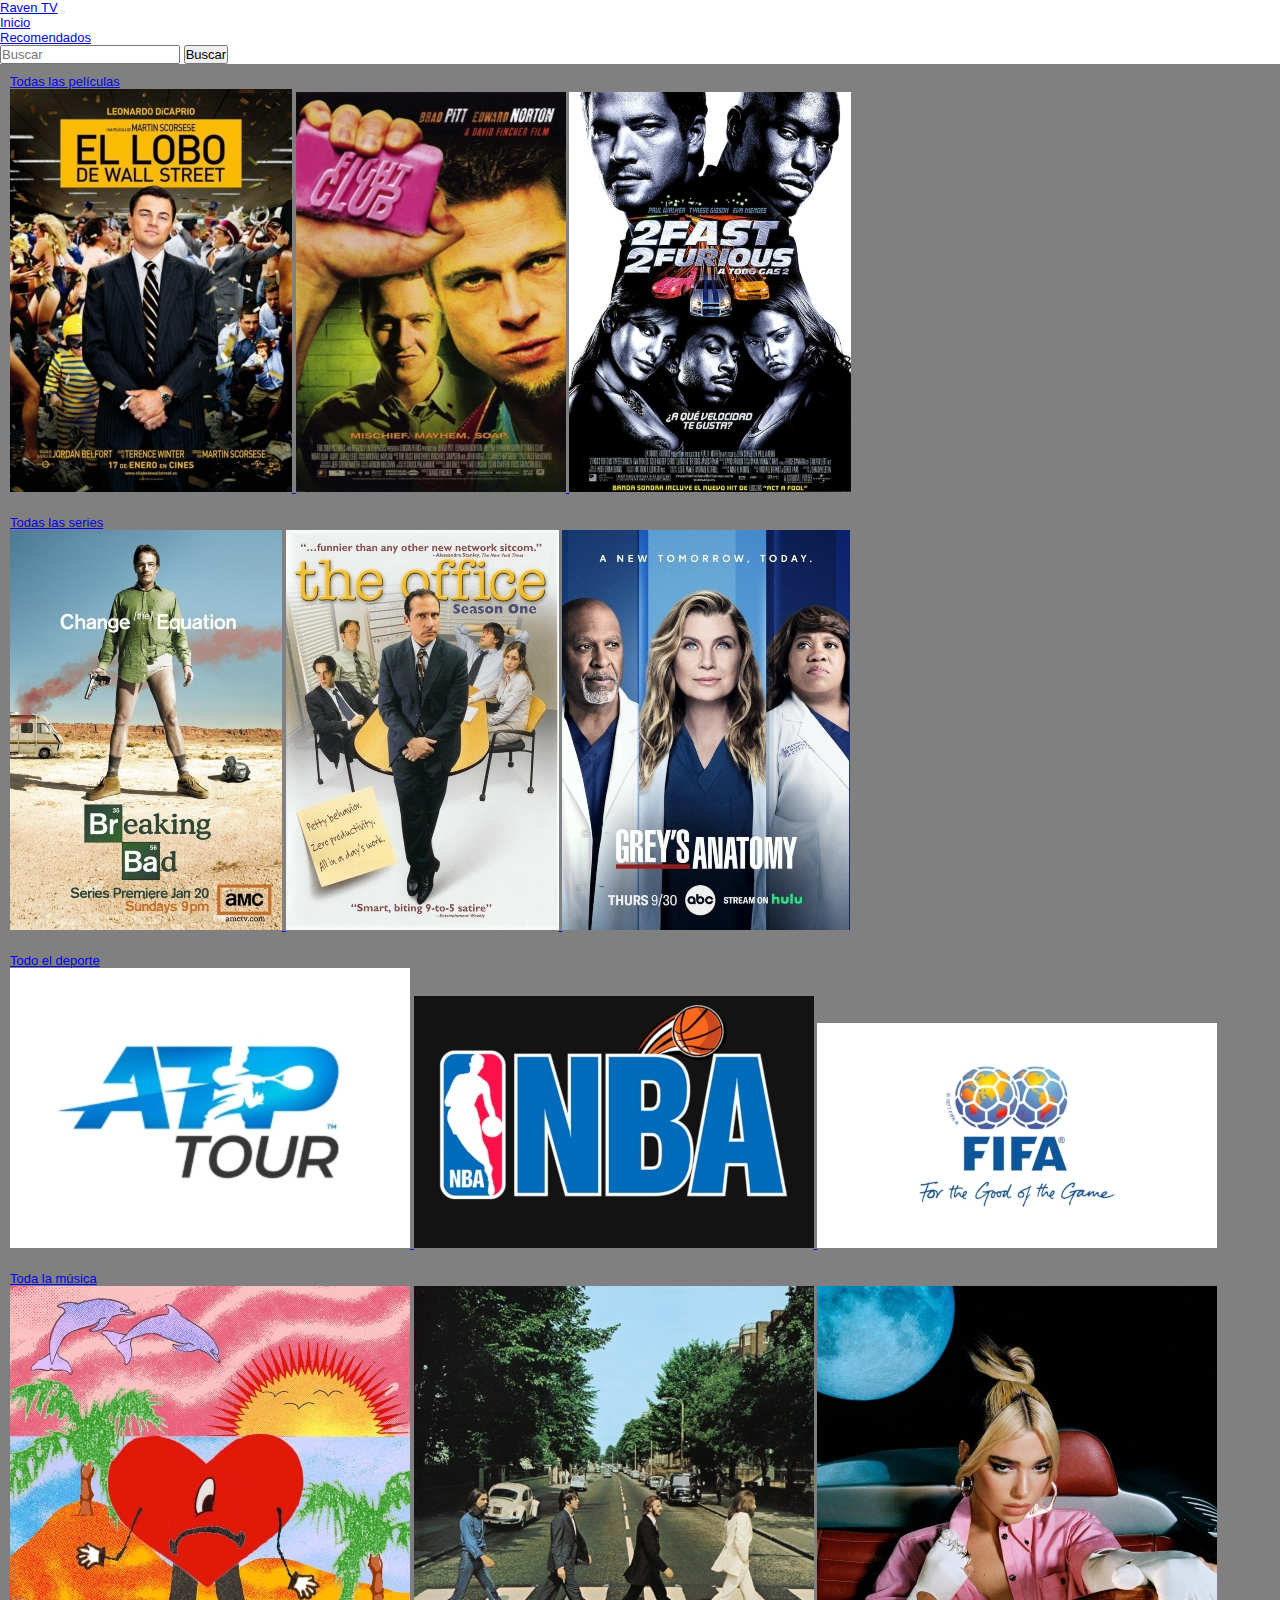
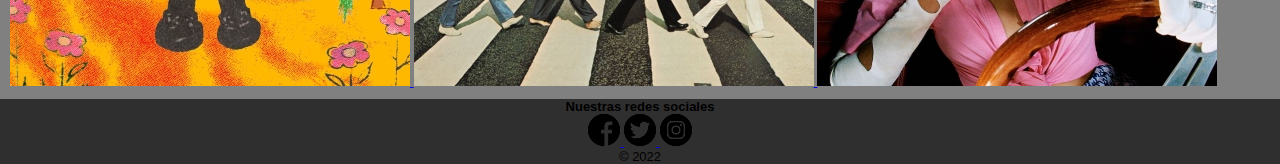
<file: index.html>
<!DOCTYPE html>
<html lang="en">
<head>
    <meta charset="UTF-8">
    <meta http-equiv="X-UA-Compatible" content="IE=edge">
    <meta name="viewport" content="width=device-width, initial-scale=1.0">
    <title>PreEntrega2</title>
    <link rel="stylesheet" href="./css/style.css">
    <!-- CSS only -->
<link href="https://cdn.jsdelivr.net/npm/bootstrap@5.2.1/dist/css/bootstrap.min.css" rel="stylesheet" integrity="sha384-iYQeCzEYFbKjA/T2uDLTpkwGzCiq6soy8tYaI1GyVh/UjpbCx/TYkiZhlZB6+fzT" crossorigin="anonymous">
</head>


<body>
     
    <header>
        <nav class="navbar navbar-dark navbar-expand-lg bg-dark">
            <div class="container-fluid">
              <a class="navbar-brand" href="./index.html">Raven TV</a>
              <button class="navbar-toggler" type="button" data-bs-toggle="collapse" data-bs-target="#navbarSupportedContent" aria-controls="navbarSupportedContent" aria-expanded="false" aria-label="Toggle navigation">
                <span class="navbar-toggler-icon"></span>
              </button>
              <div class="collapse navbar-collapse" id="navbarSupportedContent">
                <ul class="navbar-nav mx-auto mb-2 mb-lg-0">
                  <li class="nav-item">
                    <a class="nav-link active" aria-current="page" href="#">Inicio</a>
                  </li>
                  <li class="nav-item">
                    <a class="nav-link" href="./recomendados.html">Recomendados</a>
                  </li>
                </ul>
                <form class="d-flex" role="search">
                  <input class="form-control me-2" type="search" placeholder="Buscar" aria-label="Search">
                  <button class="btn btn-outline-success" type="submit">Buscar</button>
                </form>
              </div>
            </div>
          </nav>   
    </header>

    <section id="section">
        <a class="btn btn-dark" href="./recomendados.html" role="button">Todas las películas</a>
      <div class="peliculas">
          <a href="./recomendados.html">
              <img src="img/El_lobo_de_Wall_Street-333927390-large.jpg" alt="peliculas">
          </a>
          <a href="./recomendados.html">
              <img src="./img/Fight-Club-poster-www.culturageek.com_.ar_.jpg" alt="peliculas">
          </a>
          <a href="./recomendados.html">
              <img src="./img/20073083.jpg" alt="peliculas">
          </a>
      </div>

  </section>

  <section id="section">
    <a class="btn btn-dark" href="./recomendados.html" role="button">Todas las series</a>
      <div class="series">
          <a href="./recomendados.html">
              <img src="./img/Breaking_Bad_Serie_de_TV-504442815-large.jpg" alt="series">
          </a>
          <a href="./recomendados.html">
              <img src="./img/The_Office_Serie_de_TV-210023284-large.jpg" alt="series">
          </a>
          <a href="./recomendados.html">
              <img src="./img/greys portada.jpg" alt="series">
          </a>
      </div>
     
  </section>

  <section id="section">
    <a class="btn btn-dark" href="./recomendados.html" role="button">Todo el deporte</a>
      <div class="deportes">
          <a href="./recomendados.html">
              <img src="./img/atp_logo_tour.jpg" alt="deportes">
          </a>
          <a href="./recomendados.html">
              <img src="./img/NBA-logo-baloncesto-historia-deporte-estados-unidos.jpg" alt="deportes">
          </a>
          <a href="./recomendados.html">    
              <img src="./img/fifa logo.jpg" alt="deportes">
          </a>
      </div>

  </section>

  <section id="section">
    <a class="btn btn-dark" href="./recomendados.html" role="button">Toda la música</a>
      <div class="musica">
          <a href="./recomendados.html">
              <img src="./img/unveranosinti.jpg" alt="musica">
          </a>
          <a href="./recomendados.html">
              <img src="./img/abbey road.jpg" alt="musica">
          </a>
          <a href="./recomendados.html">
              <img src="./img/future-nostalgia-1.jpg" alt="musica">
          </a>

      </div>
  </section>
    
  <footer id="footer">
    <h2>Nuestras redes sociales</h2>
    <div class="redes">
        <a href="https://www.facebook.com/" target="_blank">
            <img src="./img/facebook.png" alt="Icon Facebook">
        </a>
        <a href="https://www.instagram.com/" target="_blank">
            <img src="./img/gorjeo.png" alt="Icon Twitter">
        </a>
        <a href="https://twitter.com/" target="_blank">
            <img src="./img/instagram.png" alt="Icon Instagram">
        </a>
    </div>
    <div>
        <p>&copy; 2022</p>            
    </div>
</footer>
    <!-- JavaScript Bundle with Popper -->
    <script src="https://cdn.jsdelivr.net/npm/bootstrap@5.2.1/dist/js/bootstrap.bundle.min.js" integrity="sha384-u1OknCvxWvY5kfmNBILK2hRnQC3Pr17a+RTT6rIHI7NnikvbZlHgTPOOmMi466C8" crossorigin="anonymous"></script>    
</body>
</html>
</file>
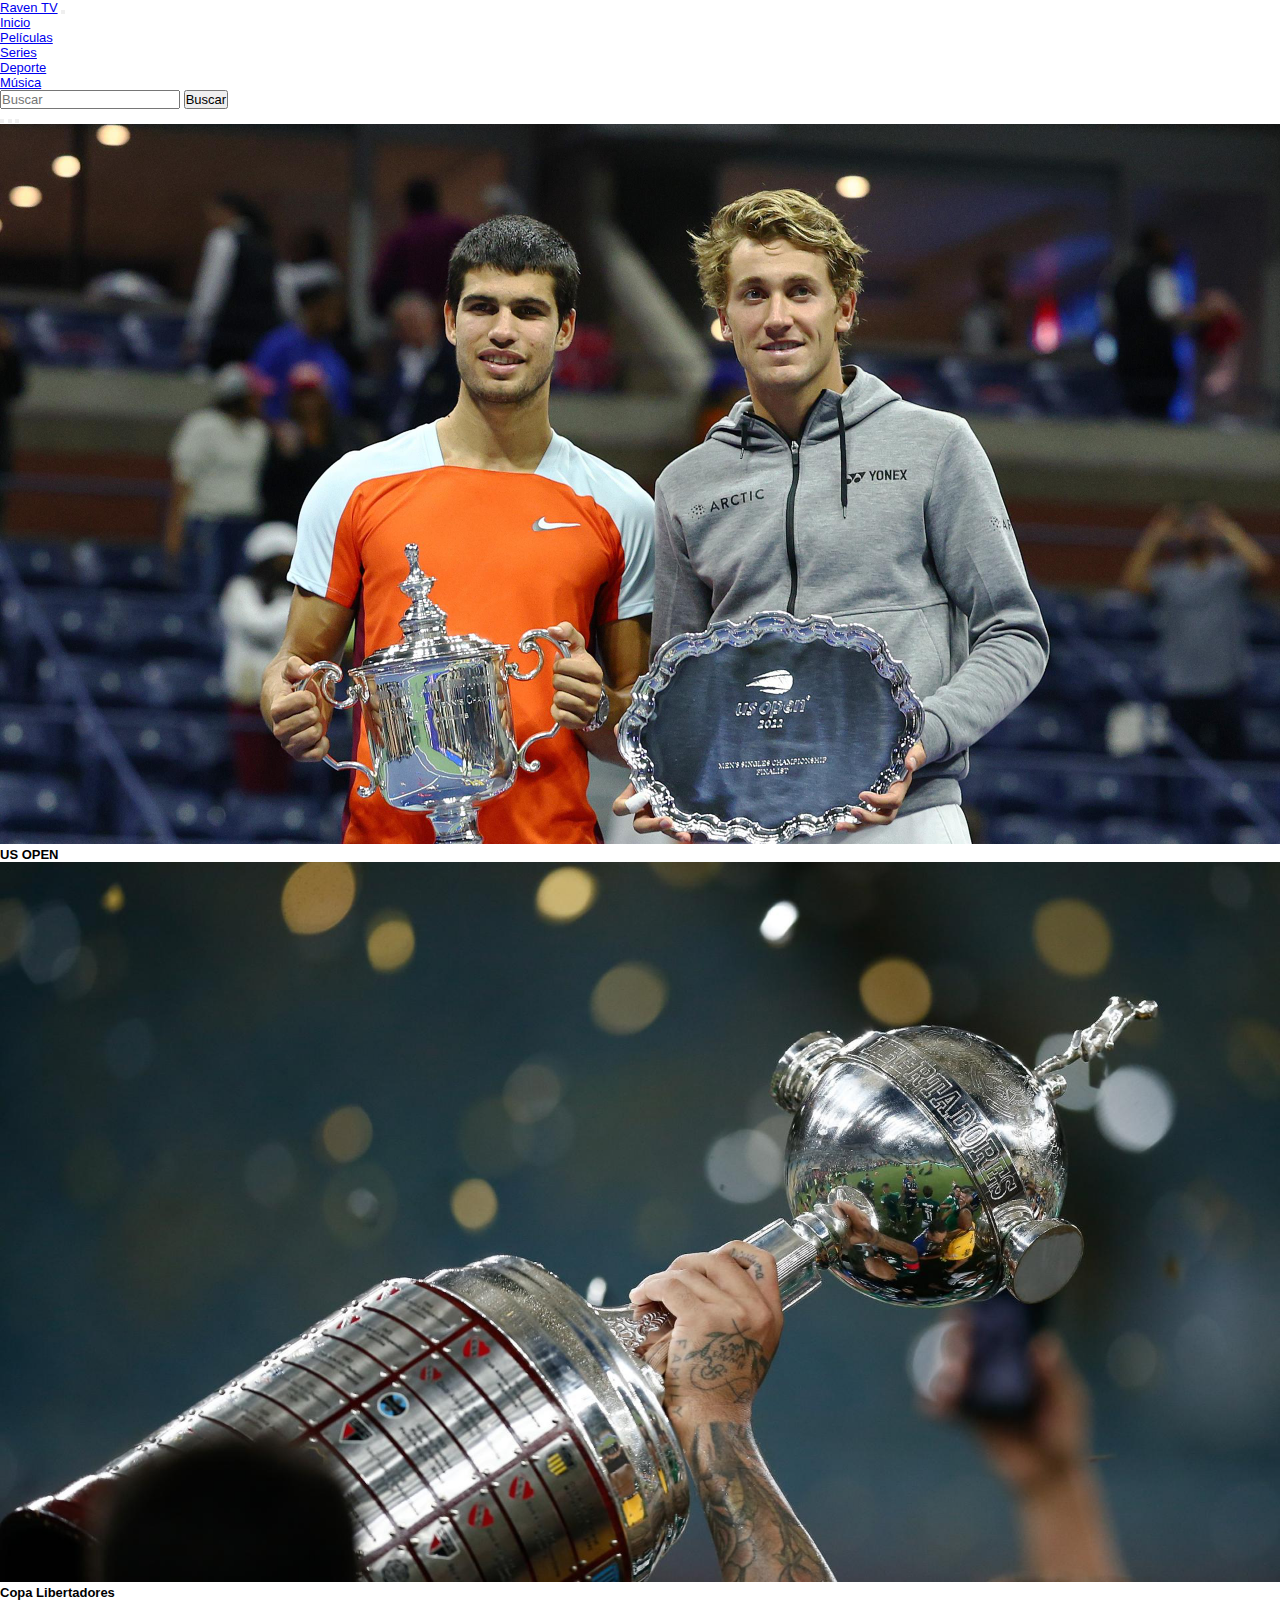
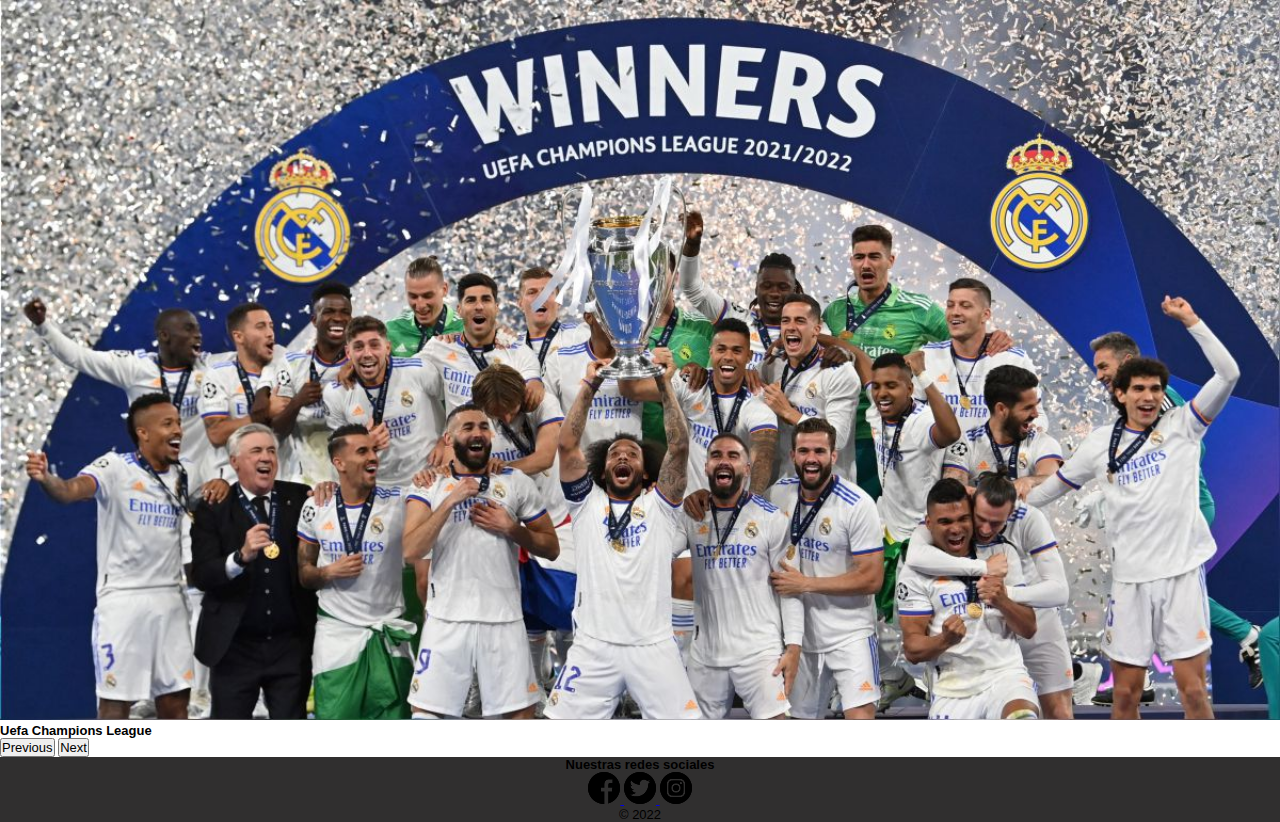
<file: pages/deporte.html>
<!DOCTYPE html>
<html lang="en">
<head>
    <meta charset="UTF-8">
    <meta http-equiv="X-UA-Compatible" content="IE=edge">
    <meta name="viewport" content="width=device-width, initial-scale=1.0">
    <title>peliculas</title>
    <link rel="stylesheet" href="../css/style.css">
    <link href="https://cdn.jsdelivr.net/npm/bootstrap@5.2.1/dist/css/bootstrap.min.css" rel="stylesheet" integrity="sha384-iYQeCzEYFbKjA/T2uDLTpkwGzCiq6soy8tYaI1GyVh/UjpbCx/TYkiZhlZB6+fzT" crossorigin="anonymous">
</head>
<body>

    <header>
        <nav class="navbar navbar-dark navbar-expand-lg bg-dark">
            <div class="container-fluid">
              <a class="navbar-brand" href="../index.html">Raven TV</a>
              <button class="navbar-toggler" type="button" data-bs-toggle="collapse" data-bs-target="#navbarSupportedContent" aria-controls="navbarSupportedContent" aria-expanded="false" aria-label="Toggle navigation">
                <span class="navbar-toggler-icon"></span>
              </button>
              <div class="collapse navbar-collapse" id="navbarSupportedContent">
                <ul class="navbar-nav mx-auto mb-2 mb-lg-0">
                    <li class="nav-item">
                        <a class="nav-link active" aria-current="page" href="../index.html">Inicio</a>
                      </li>
                      <li class="nav-item">
                        <a class="nav-link" href="./peliculas.html">Películas</a>
                      </li>
                      <li class="nav-item">
                        <a class="nav-link" href="./series.html">Series</a>
                      </li>
                      <li class="nav-item">
                        <a class="nav-link" href="./deporte.html".>Deporte</a>
                        <li class="nav-item">
                            <a class="nav-link" href="./musica.html">Música</a>
                          </li> 
                      </li>
                </ul>
                <form class="d-flex" role="search">
                  <input class="form-control me-2" type="search" placeholder="Buscar" aria-label="Search">
                  <button class="btn btn-outline-success" type="submit">Buscar</button>
                </form>
              </div>
            </div>
          </nav>   
    </header>
    <div id="carouselExampleCaptions" class="carousel slide" data-bs-ride="false">
        <div class="carousel-indicators">
          <button type="button" data-bs-target="#carouselExampleCaptions" data-bs-slide-to="0" class="active" aria-current="true" aria-label="Slide 1"></button>
          <button type="button" data-bs-target="#carouselExampleCaptions" data-bs-slide-to="1" aria-label="Slide 2"></button>
          <button type="button" data-bs-target="#carouselExampleCaptions" data-bs-slide-to="2" aria-label="Slide 3"></button>
        </div>
        <div class="carousel-inner">
          <div class="carousel-item active">
            <img src="../img/paginas/3452277-70430708-2560-1440.jpg" class="d-block w-100" alt="...">
            <div class="carousel-caption d-none d-md-block">
              <h5>US OPEN</h5>
              <p></p>
            </div>
          </div>
          <div class="carousel-item">
            <img src="../img/paginas/copa_libertadores_0.jpg" class="d-block w-100" alt="...">
            <div class="carousel-caption d-none d-md-block">
              <h5>Copa Libertadores</h5>
              <p></p>
            </div>
          </div>
          <div class="carousel-item">
            <img src="../img/CHAMPIONSREAL.jpg" class="d-block w-100" alt="...">
            <div class="carousel-caption d-none d-md-block">
              <h5>Uefa Champions League</h5>
              <p></p>
            </div>
          </div>
        </div>
        <button class="carousel-control-prev" type="button" data-bs-target="#carouselExampleCaptions" data-bs-slide="prev">
          <span class="carousel-control-prev-icon" aria-hidden="true"></span>
          <span class="visually-hidden">Previous</span>
        </button>
        <button class="carousel-control-next" type="button" data-bs-target="#carouselExampleCaptions" data-bs-slide="next">
          <span class="carousel-control-next-icon" aria-hidden="true"></span>
          <span class="visually-hidden">Next</span>
        </button>
      </div>


    <footer id="footer">
        <h2>Nuestras redes sociales</h2>
        <div class="redes">
            <a href="https://www.facebook.com/" target="_blank">
                <img src="../img/facebook.png" alt="Icon Facebook">
            </a>
            <a href="https://www.instagram.com/" target="_blank">
                <img src="../img/gorjeo.png" alt="Icon Twitter">
            </a>
            <a href="https://twitter.com/" target="_blank">
                <img src="../img/instagram.png" alt="Icon Instagram">
            </a>
        </div>
        <div>
            <p>&copy; 2022</p>            
        </div>
    </footer>
   <!-- JavaScript Bundle with Popper -->
   <script src="https://cdn.jsdelivr.net/npm/bootstrap@5.2.1/dist/js/bootstrap.bundle.min.js" integrity="sha384-u1OknCvxWvY5kfmNBILK2hRnQC3Pr17a+RTT6rIHI7NnikvbZlHgTPOOmMi466C8" crossorigin="anonymous"></script>         





    
    
</body>
</html>
</file>
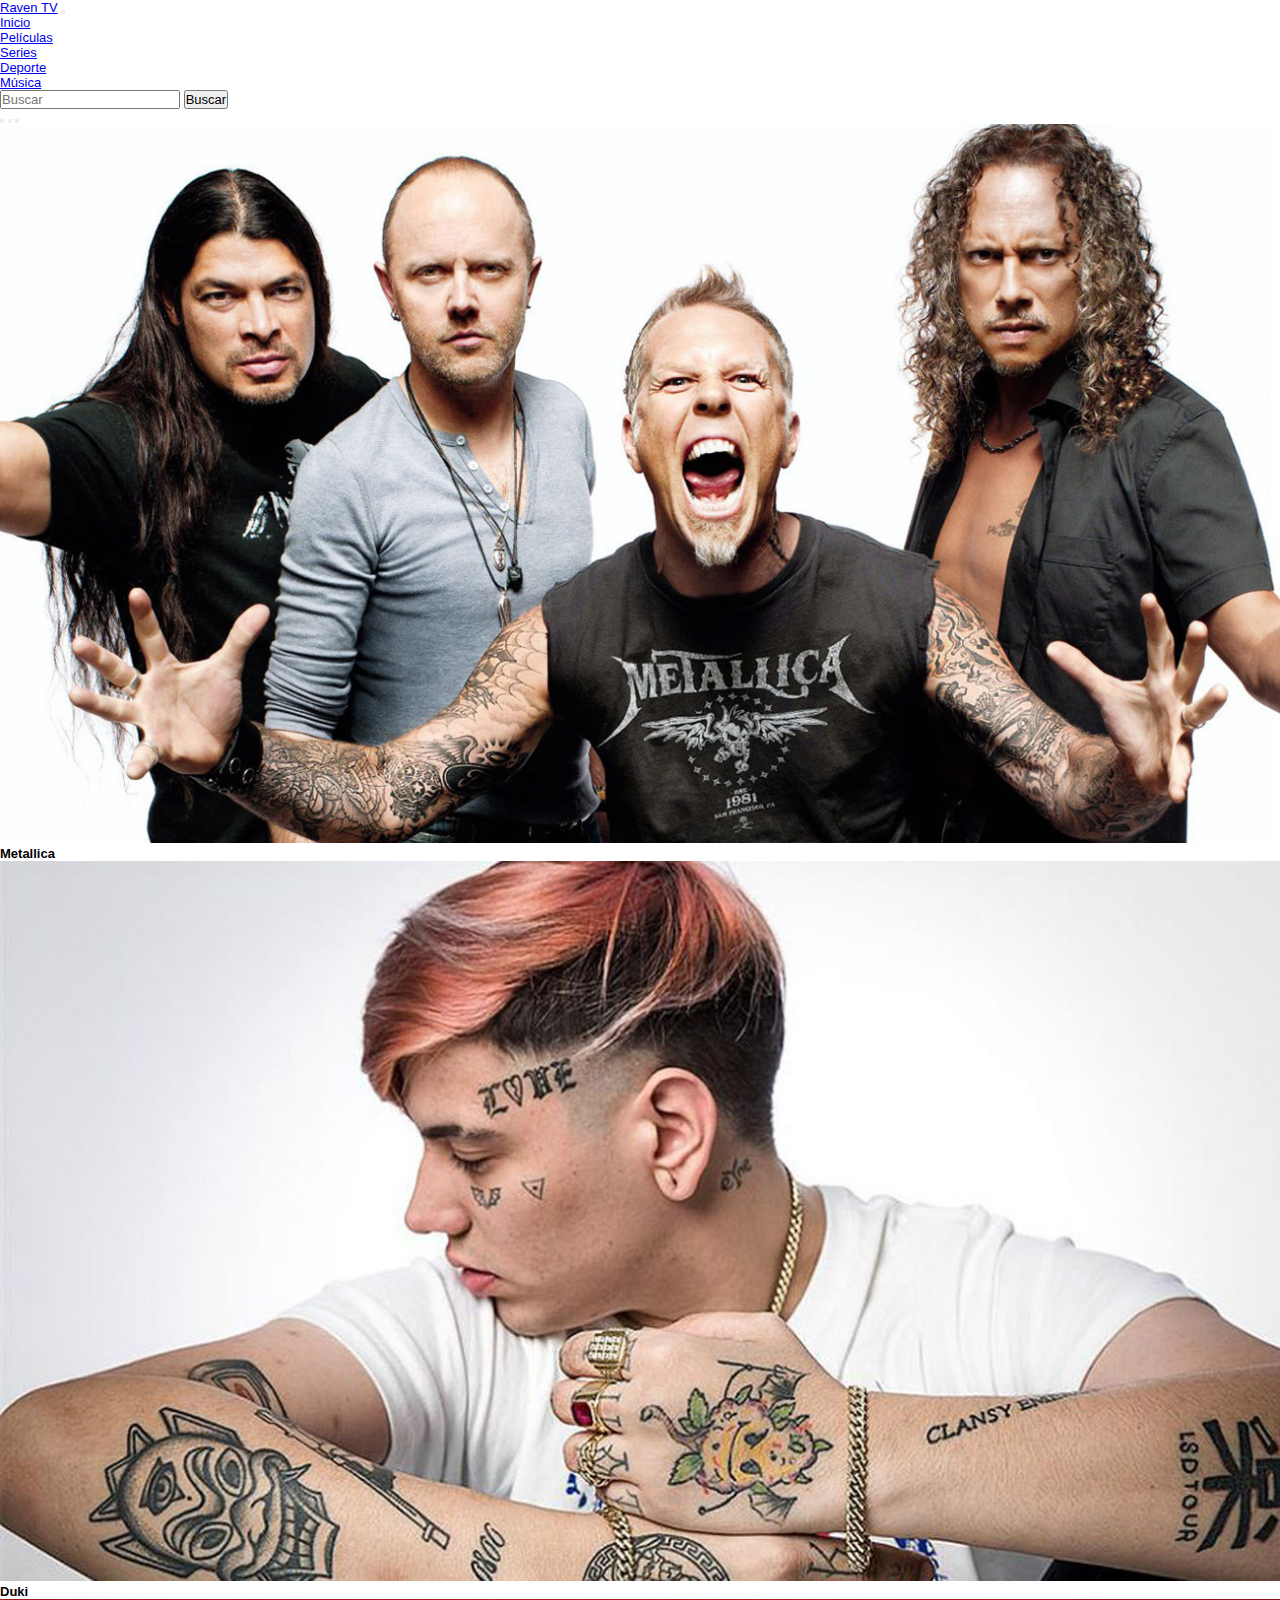
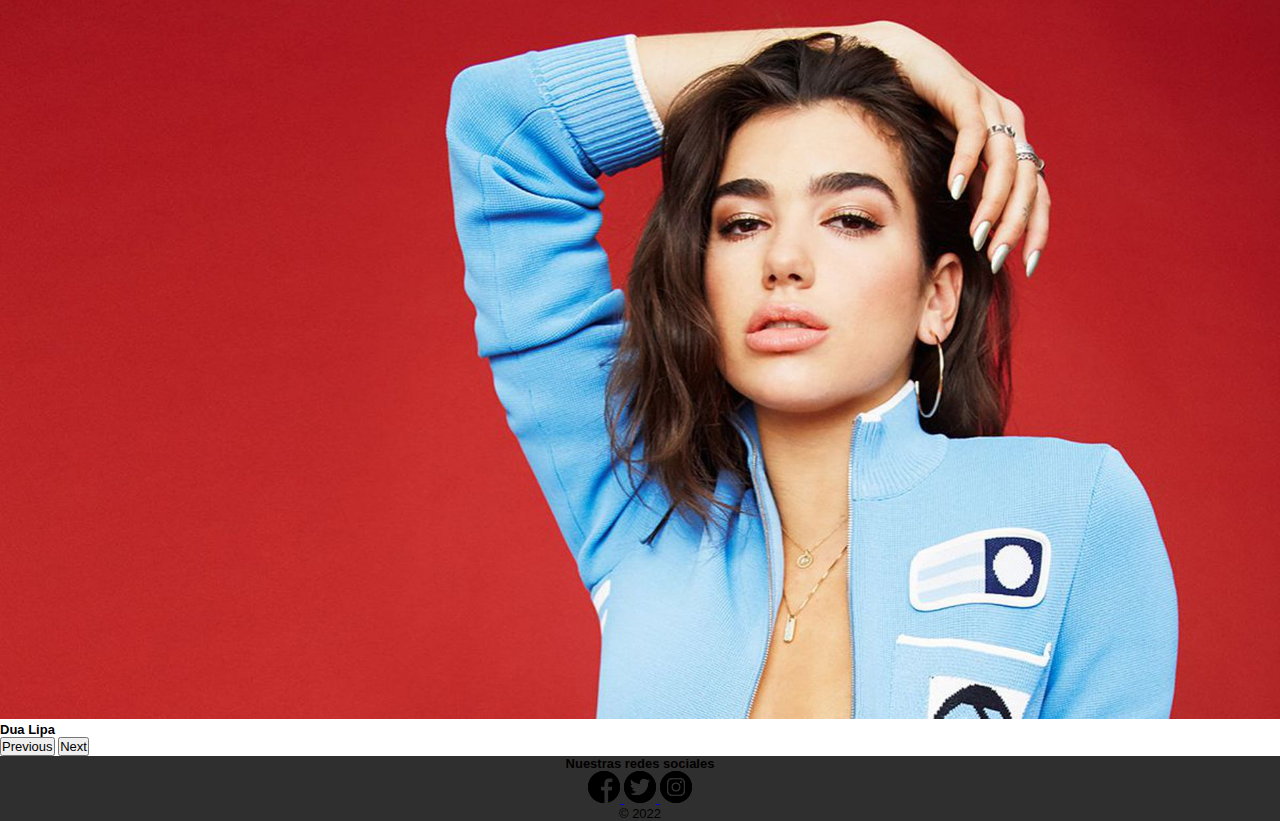
<file: pages/musica.html>
<!DOCTYPE html>
<html lang="en">
<head>
    <meta charset="UTF-8">
    <meta http-equiv="X-UA-Compatible" content="IE=edge">
    <meta name="viewport" content="width=device-width, initial-scale=1.0">
    <title>peliculas</title>
    <link rel="stylesheet" href="../css/style.css">
    <link href="https://cdn.jsdelivr.net/npm/bootstrap@5.2.1/dist/css/bootstrap.min.css" rel="stylesheet" integrity="sha384-iYQeCzEYFbKjA/T2uDLTpkwGzCiq6soy8tYaI1GyVh/UjpbCx/TYkiZhlZB6+fzT" crossorigin="anonymous">
</head>
<body>

    <header>
        <nav class="navbar navbar-dark navbar-expand-lg bg-dark">
            <div class="container-fluid">
              <a class="navbar-brand" href="../index.html">Raven TV</a>
              <button class="navbar-toggler" type="button" data-bs-toggle="collapse" data-bs-target="#navbarSupportedContent" aria-controls="navbarSupportedContent" aria-expanded="false" aria-label="Toggle navigation">
                <span class="navbar-toggler-icon"></span>
              </button>
              <div class="collapse navbar-collapse" id="navbarSupportedContent">
                <ul class="navbar-nav mx-auto mb-2 mb-lg-0">
                    <li class="nav-item">
                        <a class="nav-link active" aria-current="page" href="../index.html">Inicio</a>
                      </li>
                      <li class="nav-item">
                        <a class="nav-link" href="./peliculas.html">Películas</a>
                      </li>
                      <li class="nav-item">
                        <a class="nav-link" href="./series.html">Series</a>
                      </li>
                      <li class="nav-item">
                        <a class="nav-link" href="./deporte.html".>Deporte</a>
                        <li class="nav-item">
                            <a class="nav-link" href="./musica.html">Música</a>
                          </li> 
                      </li>
                </ul>
                <form class="d-flex" role="search">
                  <input class="form-control me-2" type="search" placeholder="Buscar" aria-label="Search">
                  <button class="btn btn-outline-success" type="submit">Buscar</button>
                </form>
              </div>
            </div>
          </nav>   
    </header>
    <div id="carouselExampleCaptions" class="carousel slide" data-bs-ride="false">
        <div class="carousel-indicators">
          <button type="button" data-bs-target="#carouselExampleCaptions" data-bs-slide-to="0" class="active" aria-current="true" aria-label="Slide 1"></button>
          <button type="button" data-bs-target="#carouselExampleCaptions" data-bs-slide-to="1" aria-label="Slide 2"></button>
          <button type="button" data-bs-target="#carouselExampleCaptions" data-bs-slide-to="2" aria-label="Slide 3"></button>
        </div>
        <div class="carousel-inner">
          <div class="carousel-item active">
            <img src="../img/paginas/TALLICA.jpeg" class="d-block w-100" alt="...">
            <div class="carousel-caption d-none d-md-block">
              <h5>Metallica</h5>
              <p></p>
            </div>
          </div>
          <div class="carousel-item">
            <img src="../img/paginas/Duki.jpg" class="d-block w-100" alt="...">
            <div class="carousel-caption d-none d-md-block">
              <h5>Duki</h5>
              <p></p>
            </div>
          </div>
          <div class="carousel-item">
            <img src="../img/paginas/DUALIPA.jpg" class="d-block w-100" alt="...">
            <div class="carousel-caption d-none d-md-block">
              <h5>Dua Lipa</h5>
              <p></p>
            </div>
          </div>
        </div>
        <button class="carousel-control-prev" type="button" data-bs-target="#carouselExampleCaptions" data-bs-slide="prev">
          <span class="carousel-control-prev-icon" aria-hidden="true"></span>
          <span class="visually-hidden">Previous</span>
        </button>
        <button class="carousel-control-next" type="button" data-bs-target="#carouselExampleCaptions" data-bs-slide="next">
          <span class="carousel-control-next-icon" aria-hidden="true"></span>
          <span class="visually-hidden">Next</span>
        </button>
      </div>


    <footer id="footer">
        <h2>Nuestras redes sociales</h2>
        <div class="redes">
            <a href="https://www.facebook.com/" target="_blank">
                <img src="../img/facebook.png" alt="Icon Facebook">
            </a>
            <a href="https://www.instagram.com/" target="_blank">
                <img src="../img/gorjeo.png" alt="Icon Twitter">
            </a>
            <a href="https://twitter.com/" target="_blank">
                <img src="../img/instagram.png" alt="Icon Instagram">
            </a>
        </div>
        <div>
            <p>&copy; 2022</p>            
        </div>
    </footer>
   <!-- JavaScript Bundle with Popper -->
   <script src="https://cdn.jsdelivr.net/npm/bootstrap@5.2.1/dist/js/bootstrap.bundle.min.js" integrity="sha384-u1OknCvxWvY5kfmNBILK2hRnQC3Pr17a+RTT6rIHI7NnikvbZlHgTPOOmMi466C8" crossorigin="anonymous"></script>         





    
    
</body>
</html>
</file>
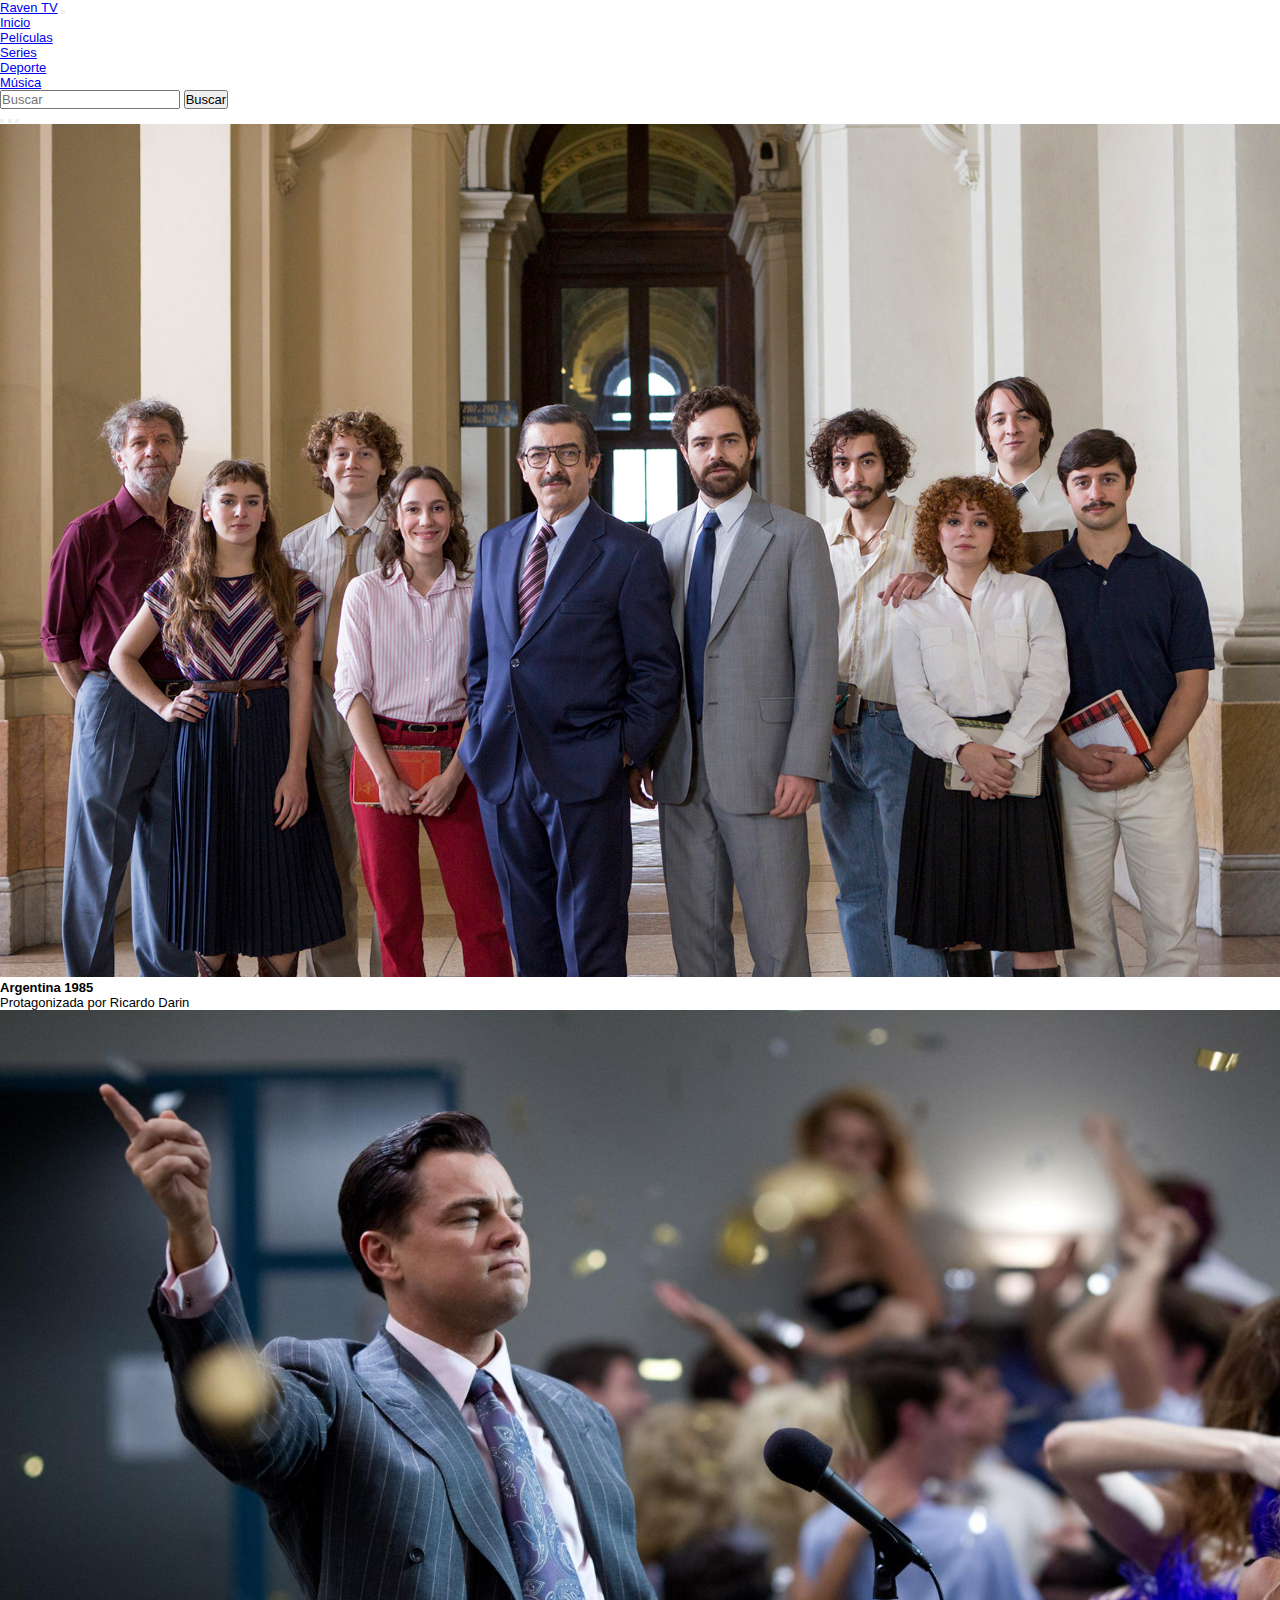
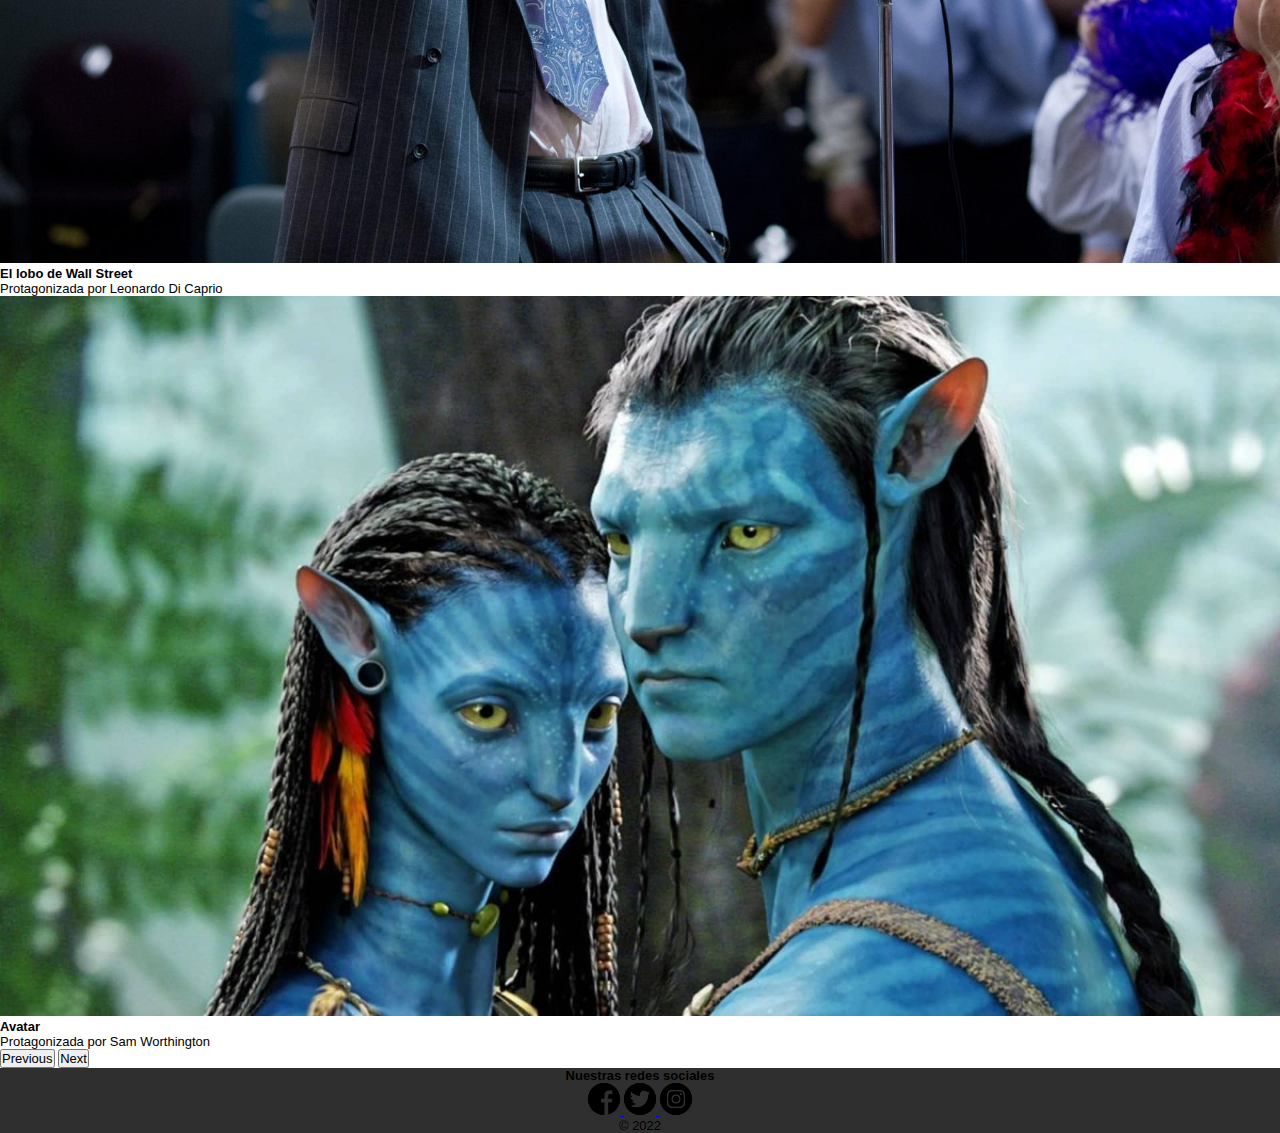
<file: pages/peliculas.html>
<!DOCTYPE html>
<html lang="en">
<head>
    <meta charset="UTF-8">
    <meta http-equiv="X-UA-Compatible" content="IE=edge">
    <meta name="viewport" content="width=device-width, initial-scale=1.0">
    <title>peliculas</title>
    <link rel="stylesheet" href="../css/style.css">
    <link href="https://cdn.jsdelivr.net/npm/bootstrap@5.2.1/dist/css/bootstrap.min.css" rel="stylesheet" integrity="sha384-iYQeCzEYFbKjA/T2uDLTpkwGzCiq6soy8tYaI1GyVh/UjpbCx/TYkiZhlZB6+fzT" crossorigin="anonymous">
</head>
<body>

    <header>
        <nav class="navbar navbar-dark navbar-expand-lg bg-dark">
            <div class="container-fluid">
              <a class="navbar-brand" href="../index.html">Raven TV</a>
              <button class="navbar-toggler" type="button" data-bs-toggle="collapse" data-bs-target="#navbarSupportedContent" aria-controls="navbarSupportedContent" aria-expanded="false" aria-label="Toggle navigation">
                <span class="navbar-toggler-icon"></span>
              </button>
              <div class="collapse navbar-collapse" id="navbarSupportedContent">
                <ul class="navbar-nav mx-auto mb-2 mb-lg-0">
                    <li class="nav-item">
                        <a class="nav-link active" aria-current="page" href="../index.html">Inicio</a>
                      </li>
                      <li class="nav-item">
                        <a class="nav-link" href="./peliculas.html">Películas</a>
                      </li>
                      <li class="nav-item">
                        <a class="nav-link" href="./series.html">Series</a>
                      </li>
                      <li class="nav-item">
                        <a class="nav-link" href="./deporte.html".>Deporte</a>
                        <li class="nav-item">
                            <a class="nav-link" href="./musica.html">Música</a>
                          </li> 
                      </li>
                </ul>
                <form class="d-flex" role="search">
                  <input class="form-control me-2" type="search" placeholder="Buscar" aria-label="Search">
                  <button class="btn btn-outline-success" type="submit">Buscar</button>
                </form>
              </div>
            </div>
          </nav>   
    </header>  
    <div id="carouselExampleCaptions" class="carousel slide" data-bs-ride="false">
        <div class="carousel-indicators">
          <button type="button" data-bs-target="#carouselExampleCaptions" data-bs-slide-to="0" class="active" aria-current="true" aria-label="Slide 1"></button>
          <button type="button" data-bs-target="#carouselExampleCaptions" data-bs-slide-to="1" aria-label="Slide 2"></button>
          <button type="button" data-bs-target="#carouselExampleCaptions" data-bs-slide-to="2" aria-label="Slide 3"></button>
        </div>
        <div class="carousel-inner">
          <div class="carousel-item active">
            <img src="../img/paginas/ARGENTINA1985.jpg" class="d-block w-100" alt="...">
            <div class="carousel-caption d-none d-md-block">
              <h5>Argentina 1985</h5>
              <p>Protagonizada por Ricardo Darin</p>
            </div>
          </div>
          <div class="carousel-item">
            <img src="../img/paginas/El_lobo_de_Wall_Street-748663179-large.jpg" class="d-block w-100" alt="...">
            <div class="carousel-caption d-none d-md-block">
              <h5>El lobo de Wall Street</h5>
              <p>Protagonizada por Leonardo Di Caprio</p>
            </div>
          </div>
          <div class="carousel-item">
            <img src="../img/paginas/Avatar-1.jpg" class="d-block w-100" alt="...">
            <div class="carousel-caption d-none d-md-block">
              <h5>Avatar</h5>
              <p>Protagonizada por Sam Worthington</p>
            </div>
          </div>
        </div>
        <button class="carousel-control-prev" type="button" data-bs-target="#carouselExampleCaptions" data-bs-slide="prev">
          <span class="carousel-control-prev-icon" aria-hidden="true"></span>
          <span class="visually-hidden">Previous</span>
        </button>
        <button class="carousel-control-next" type="button" data-bs-target="#carouselExampleCaptions" data-bs-slide="next">
          <span class="carousel-control-next-icon" aria-hidden="true"></span>
          <span class="visually-hidden">Next</span>
        </button>
      </div>


    <footer id="footer">
        <h2>Nuestras redes sociales</h2>
        <div class="redes">
            <a href="https://www.facebook.com/" target="_blank">
                <img src="../img/facebook.png" alt="Icon Facebook">
            </a>
            <a href="https://www.instagram.com/" target="_blank">
                <img src="../img/gorjeo.png" alt="Icon Twitter">
            </a>
            <a href="https://twitter.com/" target="_blank">
                <img src="../img/instagram.png" alt="Icon Instagram">
            </a>
        </div>
        <div>
            <p>&copy; 2022</p>            
        </div>
    </footer>
   <!-- JavaScript Bundle with Popper -->
   <script src="https://cdn.jsdelivr.net/npm/bootstrap@5.2.1/dist/js/bootstrap.bundle.min.js" integrity="sha384-u1OknCvxWvY5kfmNBILK2hRnQC3Pr17a+RTT6rIHI7NnikvbZlHgTPOOmMi466C8" crossorigin="anonymous"></script>       





    
    
</body>
</html>
</file>
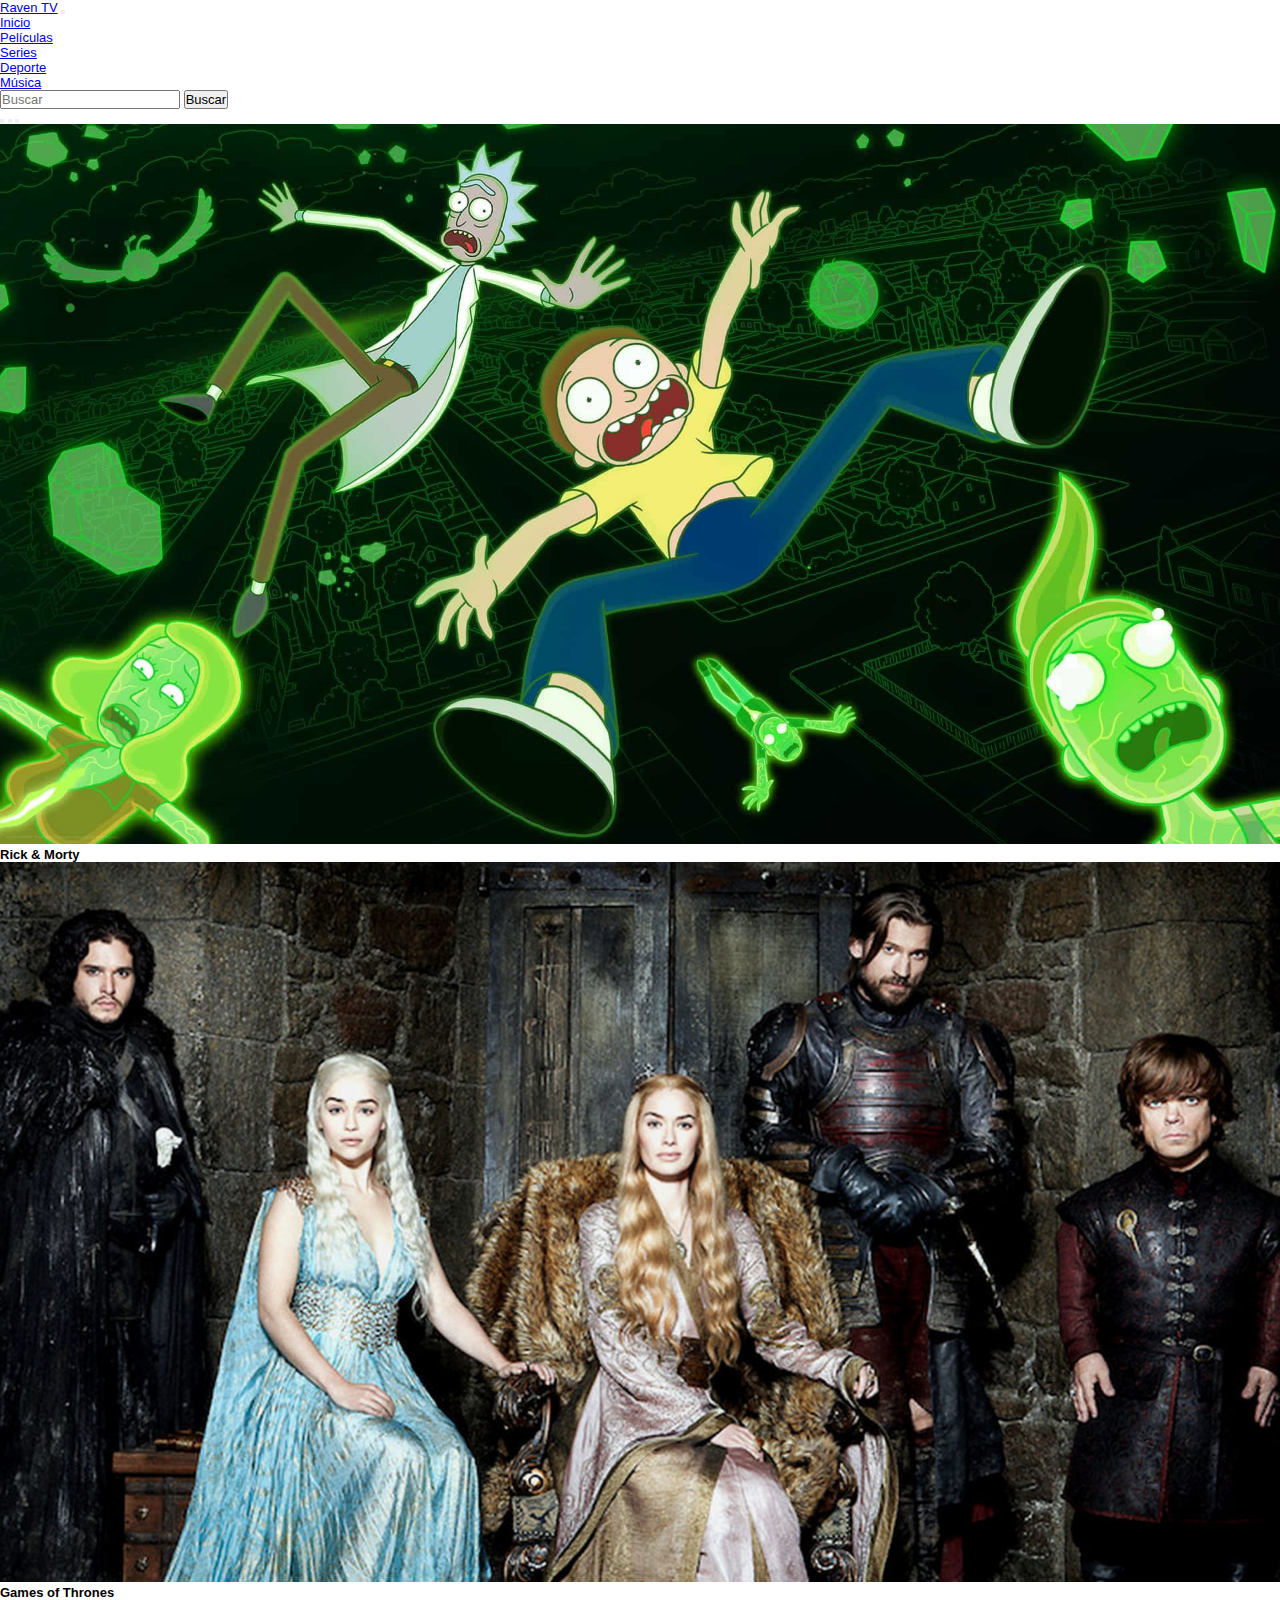
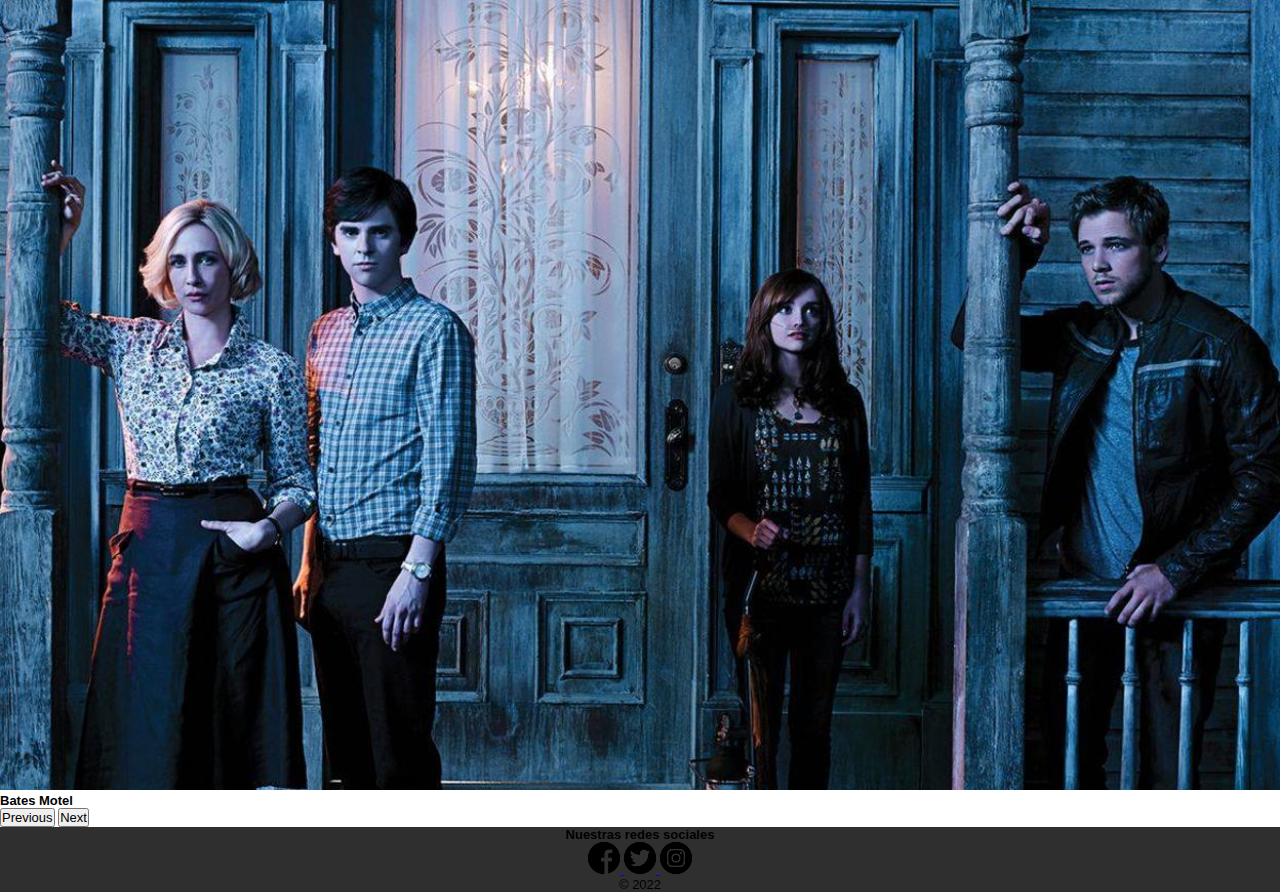
<file: pages/series.html>
<!DOCTYPE html>
<html lang="en">
<head>
    <meta charset="UTF-8">
    <meta http-equiv="X-UA-Compatible" content="IE=edge">
    <meta name="viewport" content="width=device-width, initial-scale=1.0">
    <title>PreEntrega2</title>
    <link rel="stylesheet" href="../css/style.css">
    <!-- CSS only -->
<link href="https://cdn.jsdelivr.net/npm/bootstrap@5.2.1/dist/css/bootstrap.min.css" rel="stylesheet" integrity="sha384-iYQeCzEYFbKjA/T2uDLTpkwGzCiq6soy8tYaI1GyVh/UjpbCx/TYkiZhlZB6+fzT" crossorigin="anonymous">
</head>
<body>

    <header>
        <nav class="navbar navbar-dark navbar-expand-lg bg-dark">
            <div class="container-fluid">
              <a class="navbar-brand" href="../index.html">Raven TV</a>
              <button class="navbar-toggler" type="button" data-bs-toggle="collapse" data-bs-target="#navbarSupportedContent" aria-controls="navbarSupportedContent" aria-expanded="false" aria-label="Toggle navigation">
                <span class="navbar-toggler-icon"></span>
              </button>
              <div class="collapse navbar-collapse" id="navbarSupportedContent">
                <ul class="navbar-nav mx-auto mb-2 mb-lg-0">
                  <li class="nav-item">
                    <a class="nav-link active" aria-current="page" href="../index.html">Inicio</a>
                  </li>
                  <li class="nav-item">
                    <a class="nav-link" href="./peliculas.html">Películas</a>
                  </li>
                  <li class="nav-item">
                    <a class="nav-link" href="./series.html">Series</a>
                  </li>
                  <li class="nav-item">
                    <a class="nav-link" href="./deporte.html".>Deporte</a>
                    <li class="nav-item">
                        <a class="nav-link" href="./musica.html">Música</a>
                      </li> 
                  </li>
                </ul>
                <form class="d-flex" role="search">
                  <input class="form-control me-2" type="search" placeholder="Buscar" aria-label="Search">
                  <button class="btn btn-outline-success" type="submit">Buscar</button>
                </form>
              </div>
            </div>
          </nav>   
    </header>
    <div id="carouselExampleCaptions" class="carousel slide" data-bs-ride="false">
        <div class="carousel-indicators">
          <button type="button" data-bs-target="#carouselExampleCaptions" data-bs-slide-to="0" class="active" aria-current="true" aria-label="Slide 1"></button>
          <button type="button" data-bs-target="#carouselExampleCaptions" data-bs-slide-to="1" aria-label="Slide 2"></button>
          <button type="button" data-bs-target="#carouselExampleCaptions" data-bs-slide-to="2" aria-label="Slide 3"></button>
        </div>
        <div class="carousel-inner">
          <div class="carousel-item active">
            <img src="../img/paginas/RICKYMORTY.jpg" class="d-block w-100" alt="...">
            <div class="carousel-caption d-none d-md-block">
              <h5>Rick & Morty</h5>
              <p></p>
            </div>
          </div>
          <div class="carousel-item">
            <img src="../img/paginas/Game-of-thrones.jpg" class="d-block w-100" alt="...">
            <div class="carousel-caption d-none d-md-block">
              <h5>Games of Thrones</h5>
              <p></p>
            </div>
          </div>
          <div class="carousel-item">
            <img src="../img/paginas/bates-motel-serie-kNRE-U808243857345I-1248x770@Diario Vasco.jpg" class="d-block w-100" alt="...">
            <div class="carousel-caption d-none d-md-block">
              <h5>Bates Motel</h5>
              <p></p>
            </div>
          </div>
        </div>
        <button class="carousel-control-prev" type="button" data-bs-target="#carouselExampleCaptions" data-bs-slide="prev">
          <span class="carousel-control-prev-icon" aria-hidden="true"></span>
          <span class="visually-hidden">Previous</span>
        </button>
        <button class="carousel-control-next" type="button" data-bs-target="#carouselExampleCaptions" data-bs-slide="next">
          <span class="carousel-control-next-icon" aria-hidden="true"></span>
          <span class="visually-hidden">Next</span>
        </button>
      </div>


    <footer id="footer">
        <h2>Nuestras redes sociales</h2>
        <div class="redes">
            <a href="https://www.facebook.com/" target="_blank">
                <img src="../img/facebook.png" alt="Icon Facebook">
            </a>
            <a href="https://www.instagram.com/" target="_blank">
                <img src="../img/gorjeo.png" alt="Icon Twitter">
            </a>
            <a href="https://twitter.com/" target="_blank">
                <img src="../img/instagram.png" alt="Icon Instagram">
            </a>
        </div>
        <div>
            <p>&copy; 2022</p>            
        </div>
    </footer>
   <!-- JavaScript Bundle with Popper -->
   <script src="https://cdn.jsdelivr.net/npm/bootstrap@5.2.1/dist/js/bootstrap.bundle.min.js" integrity="sha384-u1OknCvxWvY5kfmNBILK2hRnQC3Pr17a+RTT6rIHI7NnikvbZlHgTPOOmMi466C8" crossorigin="anonymous"></script>     
</body>
</html>
</file>
<file: css/style.css>
* {
    margin: 0;
    padding: 0;
    box-sizing: border-box;
    font-family: sans-serif;
    font-size: small;   
   }

#section {
    background-color: gray;
    padding: 10px;
}

.slide img {
    width: 100%;
    height: auto;

}

#footer {
    background-color: rgb(48, 47, 47);
    width: auto;
    height: auto;
    text-align: center;
}
</file>
